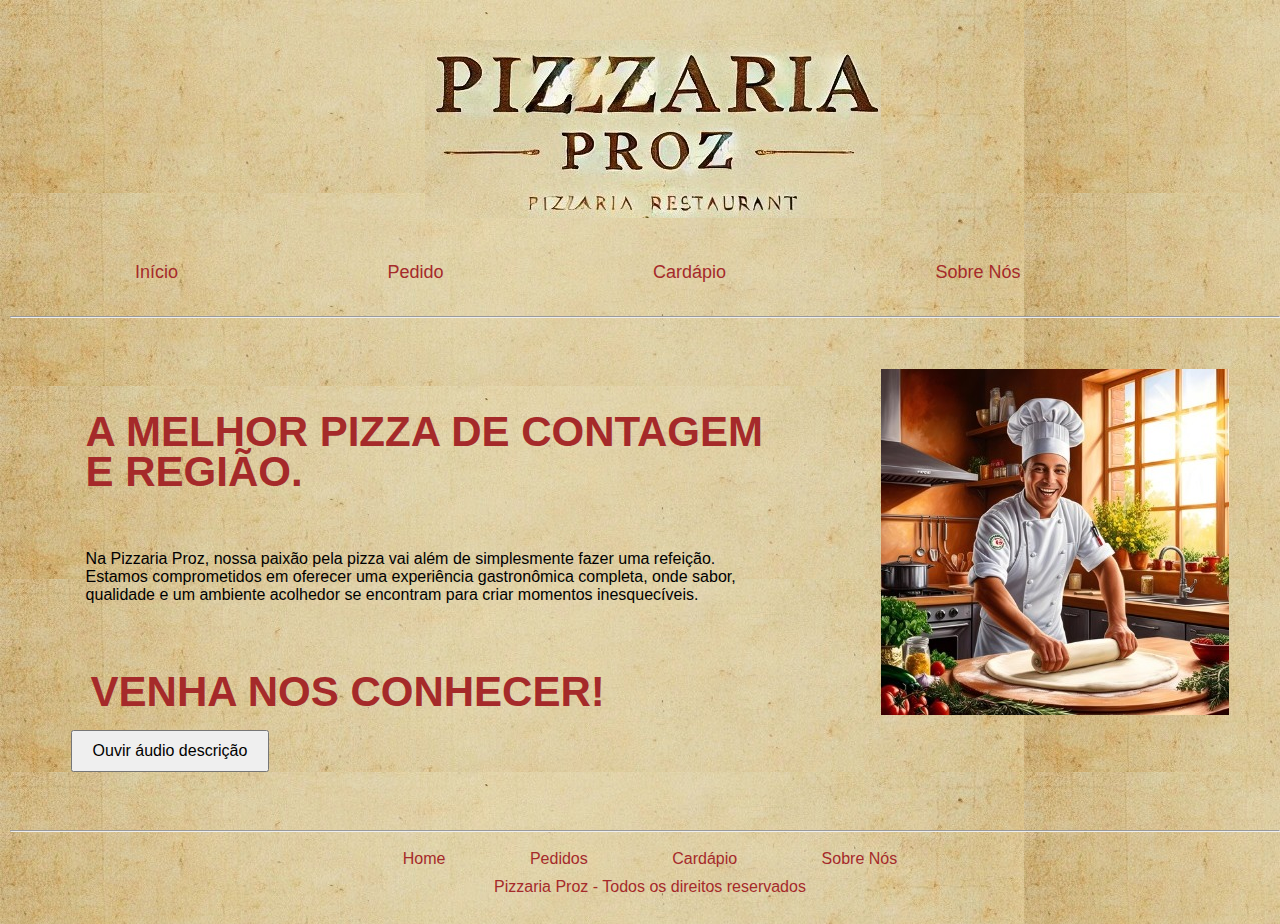
<file: index.html>
<!DOCTYPE html>
<html lang="pt-br">
<head>
    <meta charset="UTF-8">
    <meta name="viewport" content="width=device-width, initial-scale=1.0">
    <meta name="description" content="A melhor pizzaria de Contagem e região!">
    <meta name="keyword" content="Pizza, Delivery, Ifood, comida, lazer, restaurante, pizzaria">
    <link rel="stylesheet" href="css/style.css">
    <title>Pizzaria Proz</title>
    <link rel="shortcut icon" href="img/logo.jpg">

    <script type="text/javascript" src="js/codigo.js"></script>
</head>
<body>
    <header>
        <div class="interface">  
        <div class="logo">
            <img class="logo-principal" src="img/logo2.jpg" alt="Logo da Pizzaria Proz">
                </a>
        </div>
        <div>
            <nav class="menu-desktop">
                <ul>
                    <li><a href="index.html"> Início</a></li>
                    <li><a href="pedido.html"> Pedido</a></li>
                    <li><a href="cardapio.html"> Cardápio</a></li>
                    <li><a href="sobre.html"> Sobre Nós</a></li>
                </ul>
            </nav>
        </div>
        </header>
        <br>
        <hr>
    <main>
        <section class="topo-do-site">
            <div class="interface">
                <!-- <button onclick="alternarModoDaltonico()">Ativar Modo Daltônico</button> -->

                <div class="flex">
                    <div id="conteudos" class="txt-topo-site"><br><br><br>
                        <h1>A MELHOR PIZZA DE CONTAGEM E REGIÃO.</h1><br>
                        <p>Na Pizzaria Proz, nossa paixão pela pizza vai além de simplesmente fazer uma refeição.<br>
                            Estamos comprometidos em oferecer uma experiência gastronômica completa, onde sabor, 
                            qualidade e um ambiente acolhedor se encontram para criar momentos inesquecíveis.</P><br>
                             <h1><a href="sobre.html">VENHA NOS CONHECER!</a></h1><br>
            
                    </div>
                    <div class="img-topo-site">
                        <img src="img/cara_da_pizza.jpg" alt="#">

                    </div>
                </div>
                <button onclick="narrarDescricao()">Ouvir áudio descrição</button>

            </div>
            <br>
        </section>
    </main>
    <hr>
    <div id="rodape">
        <footer><br>
            <p>
                <a href="index.html">Home</a>
                <a href="pedido.html">Pedidos</a>
                <a href="cardapio.html">Cardápio</a>
                <a href="sobre.html">Sobre Nós</a>
            </p>
            <p id="fim">Pizzaria Proz - Todos os direitos reservados</p>
            <br>
        </footer>
    </div>



</body>
</html>
</file>
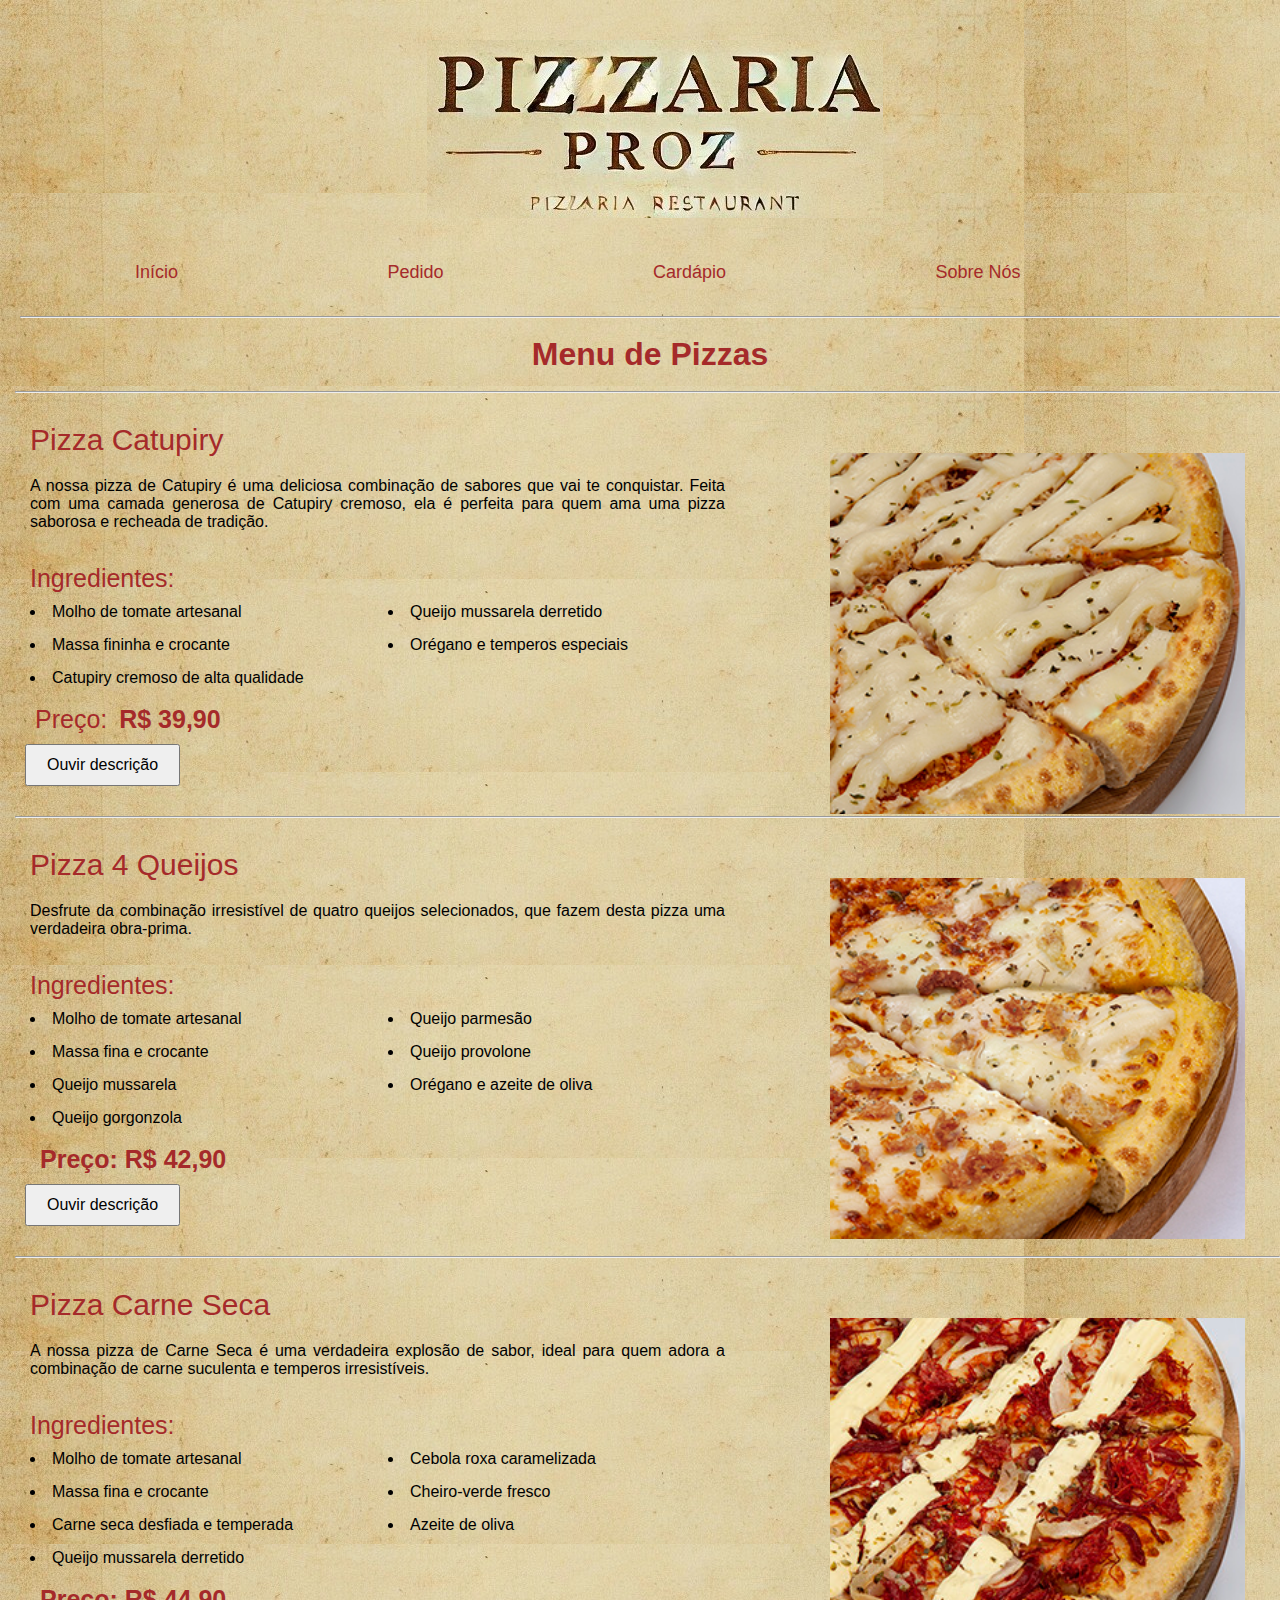
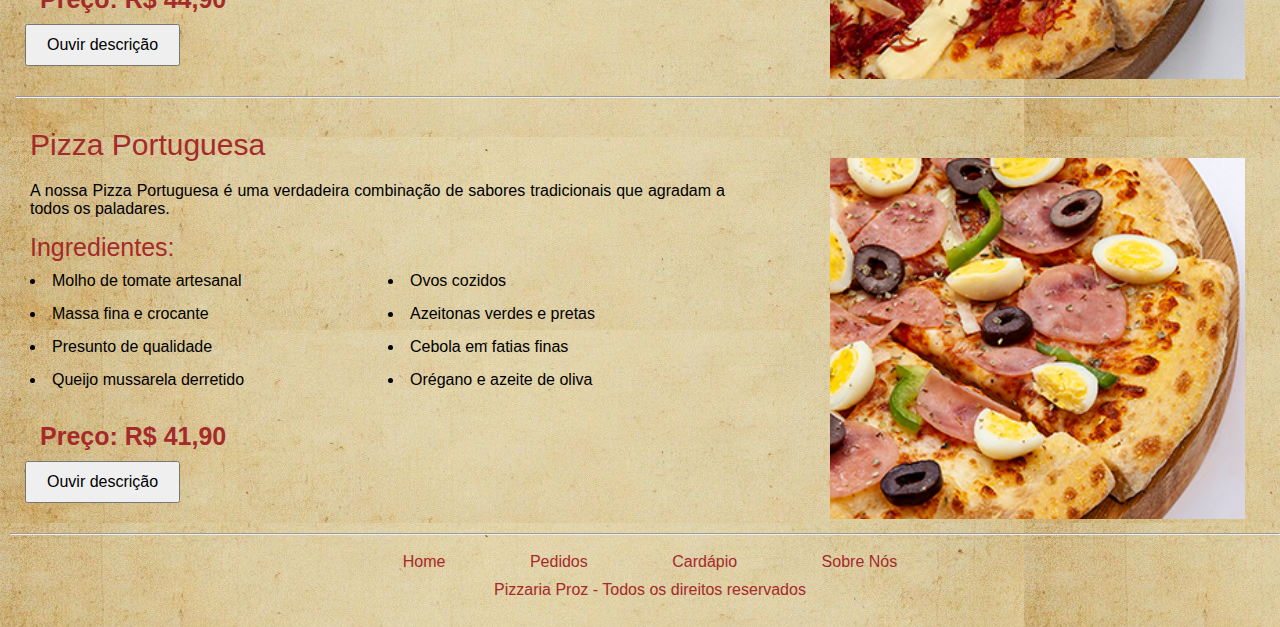
<file: cardapio.html>
<!DOCTYPE html>
<html lang="pt-br">
<head>
    <meta charset="UTF-8">
    <meta name="viewport" content="width=device-width, initial-scale=1.0">
    <title>Pizzaria Proz</title>
    <link rel="shortcut icon" href="img/logo.jpg" type="image/x-icon">
    <link rel="stylesheet" href="css/style.css"> 
    <script type="text/javascript" src="js/codigo.js"></script>

</head>
<body>
    <header>
        <div class="interface">  
        <div class="logo">
                <a href="#">
            <img class="logo-principal" src="img/logo2.jpg" alt="Logo da Pizzaria Proz">
                </a>
        </div>
        <div>
            <nav class="menu-desktop">
                <ul>
                    <li><a href="index.html">Início</a></li>
                    <li><a href="pedido.html">Pedido</a></li>
                    <li><a href="cardapio.html">Cardápio</a></li>
                    <li><a href="sobre.html">Sobre Nós</a></li>
                </ul>
            </nav>
        </div>
        <br>
        <hr>
    </header><br>
        
        <div id="conteudo">
                <h1 class="h1-cardapio">Menu de Pizzas</h1><br>
                <hr>
                <!-- Pizza Catupiry -->
                <div class="pizza-item">
                    <div class="pizza-info">
                        <div class="pizza-title">Pizza Catupiry</div>
                        <p class="descricao">A nossa pizza de Catupiry é uma deliciosa combinação de sabores que vai te conquistar. Feita com uma camada generosa de Catupiry cremoso, ela é perfeita para quem ama uma pizza saborosa e recheada de tradição.</p><br>
                        <p class="pizzatitle">Ingredientes:<br>
                        <ul class="ingredientes">
                            <li>Molho de tomate artesanal</li>
                            <li>Massa fininha e crocante</li>
                            <li>Catupiry cremoso de alta qualidade</li>
                            <li>Queijo mussarela derretido</li>
                            <li>Orégano e temperos especiais</li>
                        </ul>
                        <br>
                        <div class="preco">
                            <p>Preço: <strong>R$ 39,90</strong></p>
                        </div>
                        <button onclick="narrarPizza(this)">Ouvir descrição</button>
                    </div>
                    <div class="pizza-img">
                        <img src="img/frango_catupiry.jpg" alt="Pizza Catupiry" width="420px"><br><br><br>
                    </div>
                </div>

                <hr>
            
                <!-- Pizza 4 Queijos -->
                <div class="pizza-item">
                    <div class="pizza-info">
                        <div class="pizza-title">Pizza 4 Queijos</div>
                        <p class="descricao">Desfrute da combinação irresistível de quatro queijos selecionados, que fazem desta pizza uma verdadeira obra-prima.</p>
                        <br>
                        <p class="pizzatitle">Ingredientes:<br>
                        <ul class="ingredientes">
                            <li>Molho de tomate artesanal</li>
                            <li>Massa fina e crocante</li>
                            <li>Queijo mussarela</li>
                            <li>Queijo gorgonzola</li>
                            <li>Queijo parmesão</li>
                            <li>Queijo provolone</li>
                            <li>Orégano e azeite de oliva</li>
                        </ul>
                        <br>
                        <div class="preco">
                            <p><strong>Preço: R$ 42,90</strong></p>
                        </div>
                        <button onclick="narrarPizza(this)">Ouvir descrição</button>
                    </div>
                    <div class="pizza-img">
                        <img src="img/4queijos,jpg.jpg" alt="Pizza 4 Queijos" width="420px"><br><br><br>
                    </div>
                </div>

                <hr>

                <!-- Pizza Carne Seca -->
                <div class="pizza-item">
                    <div class="pizza-info">
                        <div class="pizza-title">Pizza Carne Seca</div>
                        <p class="descricao">A nossa pizza de Carne Seca é uma verdadeira explosão de sabor, ideal para quem adora a combinação de carne suculenta e temperos irresistíveis.</p>
                        <br>
                        <p class="pizzatitle">Ingredientes:<br>
                        <ul class="ingredientes">
                            <li>Molho de tomate artesanal</li>
                            <li>Massa fina e crocante</li>
                            <li>Carne seca desfiada e temperada</li>
                            <li>Queijo mussarela derretido</li>
                            <li>Cebola roxa caramelizada</li>
                            <li>Cheiro-verde fresco</li>
                            <li>Azeite de oliva</li>
                        </ul>
                        <br>
                        <div class="preco">
                            <p><strong>Preço: R$ 44,90</strong></p>
                        </div>
                        <button onclick="narrarPizza(this)">Ouvir descrição</button>
                    </div>
                    <div class="pizza-img">
                        <img src="img/carne_seca.jpg" alt="Pizza Carne Seca" width="420px"><br><br><br>
                    </div>
                </div>
            
                <hr>

                <!-- Pizza Portuguesa -->
                <div class="pizza-item">
                    <div class="pizza-info">
                        <div class="pizza-title">Pizza Portuguesa</div>
                        <p class="descricao">A nossa Pizza Portuguesa é uma verdadeira combinação de sabores tradicionais que agradam a todos os paladares.</p>
                        <p class="pizzatitle">Ingredientes:<br>
                        <ul class="ingredientes">
                            <li>Molho de tomate artesanal</li>
                            <li>Massa fina e crocante</li>
                            <li>Presunto de qualidade</li>
                            <li>Queijo mussarela derretido</li>
                            <li>Ovos cozidos</li>
                            <li>Azeitonas verdes e pretas</li>
                            <li>Cebola em fatias finas</li>
                            <li>Orégano e azeite de oliva</li>
                        </ul>
                        <br>
                        <div class="preco">
                            <p><strong>Preço: R$ 41,90</strong></p>
                        </div>
                        <button onclick="narrarPizza(this)">Ouvir descrição</button>
                    </div>
                    <div class="pizza-img">
                        <img src="img/portuguesa.jpg" alt="Pizza Portuguesa" width="420px"><br><br><br>
                    </div>
                </div>
        </div>
    <hr>
    <div id="rodape">
        <footer><br>
            <p>
                <a href="index.html">Home</a>
                <a href="pedido.html">Pedidos</a>
                <a href="cardapio.html">Cardápio</a>
                <a href="sobre.html">Sobre Nós</a>
            </p>
            <p id="fim">Pizzaria Proz - Todos os direitos reservados</p>
            <br>
        </footer>
    </div>


</body>
</html>
</file>
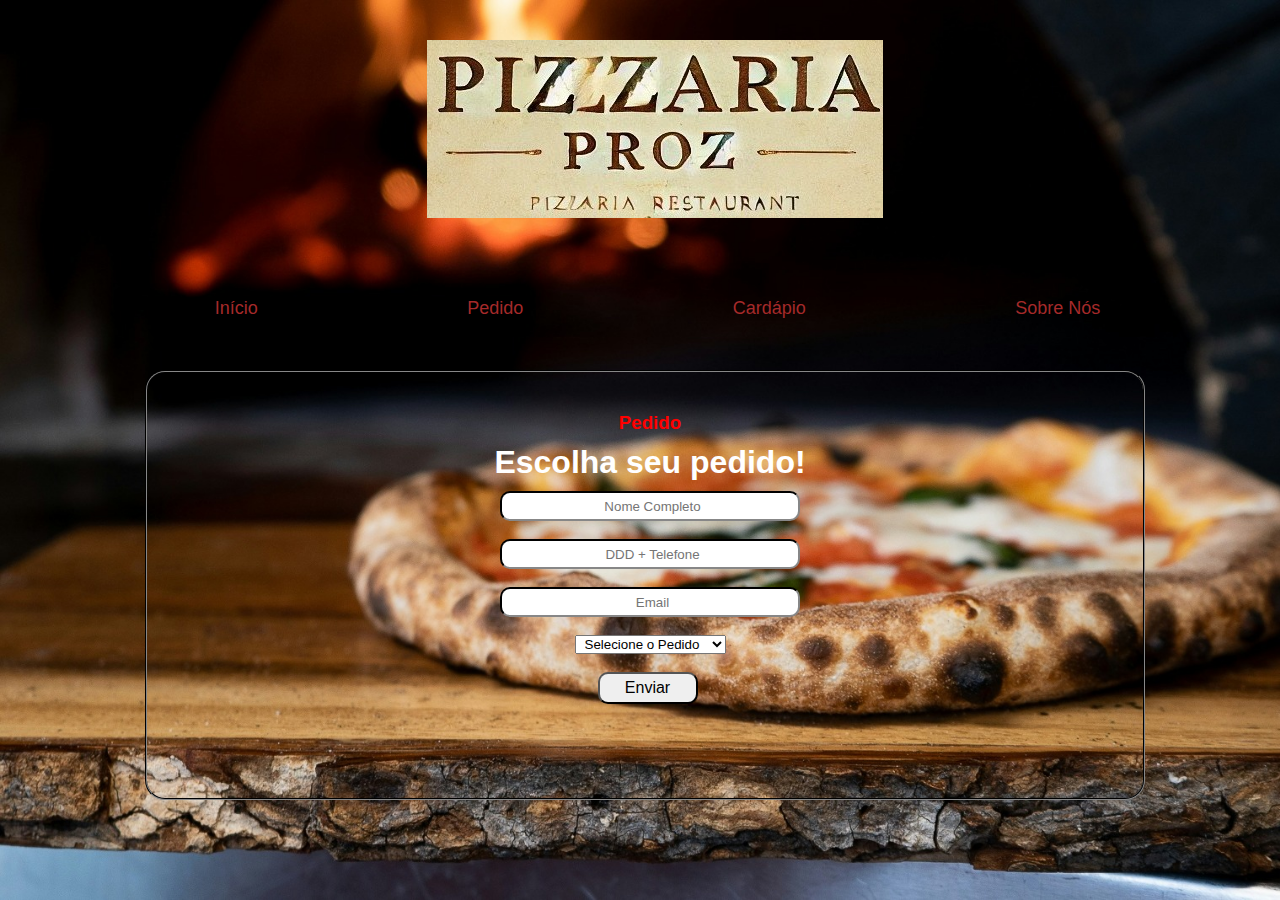
<file: pedido.html>
<!DOCTYPE html>
<html lang="pt-br">

<head>
     <meta charset="UTF-8">
     <meta name="viewport" content="width=device-width, initial-scale=1.0">

    <link rel="shortcut icon" href="img/logo.jpg" type="image/x-icon">
    <link rel="stylesheet" href="css/style.css">

     <title>Cadastro</title>

     <style>
          #cadastropizza {
               color: red;
          }

          body {
               background-image: url(img/cadastro_logo.jpg);
               background-size: cover;
               background-repeat: no-repeat;
               background-attachment: fixed;
               text-align: center;

          }

          fieldset {
               max-width: 1000px;
               background: rgb(255, 255, 255);
               padding: 20px;
               border-radius: 20px;
               border-color: #333;
               background-color: transparent;
          }

          #fieldsetcadastro {
               width: 1000;
               display: block;
               margin: auto;
               place-items: center;
               height: 430px;
          }

          input {
               width: 300px;
               height: 30px;
               text-align: center;
               border-color: #333;
               border-radius: 10px;
          }

          #h1cadastro {
               color: white;
          }

          #botaocadastro {
               padding: 5px;
               width: 100px;
               cursor: pointer;
               border-radius: 10px;
               text-align: center;
          }

          button:hover {
               transform: scale(1.01);
               transition: 0.03s;
          }
          .menu-desktop{
               color: aliceblue;
          }
        </style>

          <script type="text/javascript" src="js/codigo.js"></script>

</head>

<body>

    <header>
        <div class="interface">  
        <div class="logo">
                <a href="#">
            <img class="logo-principal" src="img/logo2.jpg" alt="Logo da Pizzaria Proz">
                </a>
        </div>

        <br><br>
        
        <div>
            <nav class="menu-desktop">
                <ul>
                    <li><a href="index.html"> Início</a></li>
                    <li><a href="pedido.html">Pedido</a></li>
                    <li><a href="cardapio.html"> Cardápio</a></li>
                    <li><a href="sobre.html"> Sobre Nós</a></li>
                </ul>
            </nav>
        </div>
        </header>

     <br><br>

        <fieldset id="fieldsetcadastro">
          <form name="cadastro" method="post" onsubmit="return testa_form();" action="#">
               <h3 id="cadastropizza">Pedido</h3>
               <p id="h1cadastro">
               <h1 id="h1cadastro">Escolha seu pedido!</h1>
               </p>

               <div id="cadastro">
                    <label for="nome" id="nome">
                         <input id="nome" type="text" name="nome" placeholder="Nome Completo">
                    </label>
                    <br><br>

                    <label for="tel" id="numero">
                         <input id="numero" type="tel" name="numero" placeholder="DDD + Telefone" autocomplete="off" data-mask="cel" oninput="mascara(this)">
                    </label>
                    <br><br>
                    
                    <label for="email" id="email">
                         <input id="email" type="email" name="email" placeholder="Email">
                    </label>
                    <br><br>
                    
                    <select name="Pedidos" id="pedidos">
                         <option value="">Selecione o Pedido</option>
                         <option value="">Franco com Catupiry</option>
                         <option value="">Quatro Queijo</option>
                         <option value="">Carne Seca</option>
                         <option value="">Portuguesa</option>
                    </select>

               </div>
               <br>
               <button id="botaocadastro">Enviar</button>
          </form>
     </fieldset>

</body>

</html>
</file>
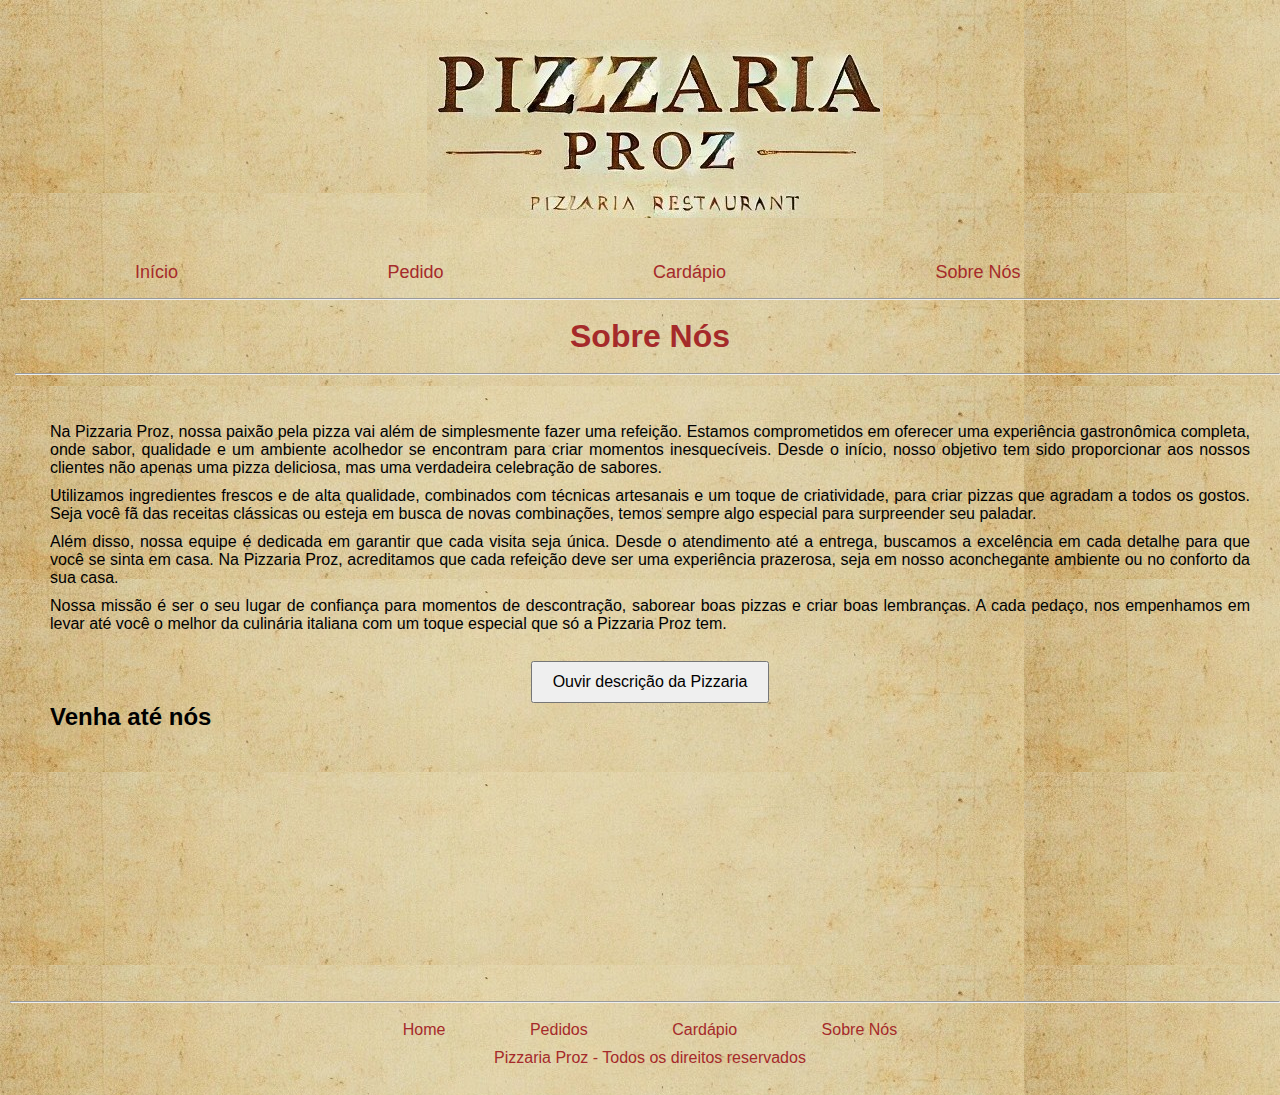
<file: sobre.html>
<!DOCTYPE html>
<html lang="pt-br">
<head>
    <meta charset="UTF-8">
    <meta name="viewport" content="width=device-width, initial-scale=1.0">
    <title>Pizzaria Proz</title>
    <link rel="shortcut icon" href="img/logo.jpg" type="image/x-icon">
    <link rel="stylesheet" href="css/style.css">
    <script type="text/javascript" src="js/codigo.js"></script>


<body>
    <header>
        <div class="interface">  
        <div class="logo">
                <a href="#">
            <img class="logo-principal" src="img/logo2.jpg" alt="Logo da Pizzaria Proz">
                </a>
        </div>
        <div>
            <nav class="menu-desktop">
                <ul>
                    <li><a href="index.html"> Início</a></li>
                    <li><a href="pedido.html"> Pedido </a></li>
                    <li><a href="cardapio.html"> Cardápio</a></li>
                    <li><a href="sobre.html"> Sobre Nós</a></li>
                </ul>
            </nav>
        </div>
        <hr>
    </header>
        <br>
        <div id="conteudo">
            <h1 class="sobre">Sobre Nós</h1><br><hr><br>
            <div id="sobre">
                <p>Na Pizzaria Proz, nossa paixão pela pizza vai além de simplesmente fazer uma refeição. Estamos comprometidos em oferecer uma experiência gastronômica completa, onde sabor, qualidade e um ambiente acolhedor se encontram para criar momentos inesquecíveis. Desde o início, nosso objetivo tem sido proporcionar aos nossos clientes não apenas uma pizza deliciosa, mas uma verdadeira celebração de sabores.
                <p>Utilizamos ingredientes frescos e de alta qualidade, combinados com técnicas artesanais e um toque de criatividade, para criar pizzas que agradam a todos os gostos. Seja você fã das receitas clássicas ou esteja em busca de novas combinações, temos sempre algo especial para surpreender seu paladar.
                <p>Além disso, nossa equipe é dedicada em garantir que cada visita seja única. Desde o atendimento até a entrega, buscamos a excelência em cada detalhe para que você se sinta em casa. Na Pizzaria Proz, acreditamos que cada refeição deve ser uma experiência prazerosa, seja em nosso aconchegante ambiente ou no conforto da sua casa.   
                <p>Nossa missão é ser o seu lugar de confiança para momentos de descontração, saborear boas pizzas e criar boas lembranças. A cada pedaço, nos empenhamos em levar até você o melhor da culinária italiana com um toque especial que só a Pizzaria Proz tem.</p><br>
                
                <div style="text-align: center;">
                    <button onclick="narrarSobre()">Ouvir descrição da Pizzaria</button>
                </div>                
                <h2>Venha até nós</h2><br>
                <iframe src="https://www.google.com/maps/embed?pb=!1m18!1m12!1m3!1d3750.3444531761365!2d-44.04264202477207!3d-19.952011281441354!2m3!1f0!2f0!3f0!3m2!1i1024!2i768!4f13.1!3m3!1m2!1s0xa6959410d3c2d9%3A0x3c42a5d249661f5e!2sProz%20Educa%C3%A7%C3%A3o%20-%20Contagem!5e0!3m2!1spt-PT!2sbr!4v1741911876989!5m2!1spt-PT!2sbr"
                width="100%" height="200px" style="border:0;" allowfullscreen="" loading="lazy" referrerpolicy="no-referrer-when-downgrade"></iframe>
            </div>
            <!--<img id="img-sobre" src="img/sobre.webp" alt="fundadores" width="70%" height="300px">-->
            
        </div>
        <br>
        <hr>
        <div id="rodape">
            <footer><br>
                <p>
					<a href="index.html">Home</a>
                    <a href="pedido.html">Pedidos</a>
                    <a href="cardapio.html">Cardápio</a>
                    <a href="sobre.html">Sobre Nós</a>
				</p>
                <p id="fim">Pizzaria Proz - Todos os direitos reservados</p>
                <br>
            </footer>
        </div>
    </div>
</body>
</html>
</file>
<file: css/style.css>
/*ESTILO GERAL*/
*{
    margin: 0;
    padding: 0;
    padding-left: 5px;
    box-sizing: border-box;
    font-family: "Lucida Grande", "Lucida Sans Unicode", Arial, sans-serif;
    
}

body.modo-daltonico {
    background-color: #fdfdfd;
    color: #000;
}

.modo-daltonico header,
.modo-daltonico footer {
    background-color: #000;
    color: #fff;
}

.modo-daltonico .menu-desktop a {
    color: #ffff00; /* Amarelo forte */
}

.modo-daltonico .pizza-item {
    background-color: #e8e8e8;
    border: 2px solid #000;
}

.modo-daltonico button {
    background-color: #000;
    color: #ffff00;
    border: 2px solid #000;
}

body{
    background-color: #f5efd7;
    height: 100vh;
    background-image: url(../img/fundo2.jpg);
    max-width: 1280px;
    margin: 0 auto;
    
}
    
p{
    padding-bottom: 10px;
    text-align: ;
}
.interface{
    max-width: 1280px;
    margin: 0 auto;   
}
.flex{
    display: flex;
}
/*ESTILO DO CABEÇALHO*/
/*header{
    background-image: url(../img/fundo.jpg);
}*/
.logo-principal{
    padding: auto;
}
.logo{
    text-align: center;
}
header img{
    padding: 40px;
    text-align: center;
}
header nav ul{
    list-style-type: none;
}
header a{
    color: brown;
    text-decoration: none;
    display: inline-block;
    transition: .2s;
}
header a:hover{
    color: white;
    transform: scale(1.05);
   
}
header nav ul li{
    display: inline-block;
    padding: 0 100px;
    text-align: center;
    font-size: 18px;
}
h3 a{
    color: brown;
}
/*ESTILO DO TOPO DO SITE*/
section.topo-do-site{
    padding: 40px 4%;
}
section.topo-do-site .flex{
    align-items: center;
    justify-content: center;
    gap: 90px;
}
.topo-do-site h1{
    color: brown;
    font-size: 42px;
    line-height: 40px;
}
.topo-do-site .txt-topo-site p{

    color:black;
    margin: 40px 0;
   
  }
  h1 a{
    text-decoration: none;
    color: brown;
  }
  h1 a:hover{
    color: white;
  }
  
  .topo-do-site .img-topo-site img{
    position: relative;
    animation: flutuar 2s ease-in-out infinite alternate;
  
  } 
  
  @keyframes flutuar{
    0% {
      top: 0;
    }
    100%{
      top: 30px;
    }
  }
  
  label{
    display: inline-block;
    padding: 0 110px;
    text-align: center;
    font-size: 18px;

  }
  .titulo {
    text-align: center;
}
.botao-container {
    text-align: center;
}
.label{
    align-items: center;
}
form {
    margin: 20px;
}

ul {
    list-style-type: none;
    padding: 0;
}

li {
    margin-bottom: 15px;
}

.botao-container {
    text-align: center;
    margin-top: 20px;
}

button {
    padding: 10px 20px;
    font-size: 16px;
}

/*CARDAPIO*/
.pizza-item{
    max-width: 1280px;
    margin: 0 auto; 
    display: flex;  
    padding-bottom: 30px;
    padding-top: 30px;
}
.pizza-title{
    color: brown;
    font-size: 30px;
    padding-bottom: 20px ;
}
.pizzatitle{
    color: brown;
    font-size: 25px;
}

.descricao{
    text-align: justify;
    padding-bottom: 15px;
    width: 700px;
}

.ingredientes{
    display: block;
    list-style: inside;
    width: 700px ;
    column-count: 2; 
}

.preco{
    color: brown;
    font-size: 25px;
}

.h1-cardapio{
    color: brown;
    text-align: center;
}
.pizza-img{
    padding-left: 100px;
    padding-top: 30px;
    width: 100px;
    height: 100px;
}

/*SOBRE NÓS*/
.sobre{
    color: brown;
    text-align: center;
}
#sobre{
    text-align: justify;
    padding: 30px;
}
#img-sobre{
    padding-left: 450px;
}



/*RODAPÉ*/
#rodape{
    color: brown;
    padding: 0px 100px 0px 100px;
    text-align: center;
}
#rodape a{
    text-decoration: none;
    color: brown;
    padding: 40px;
}
#rodape a:hover{
    color: white;
}

.id{
    text-align: center;
}
</file>
